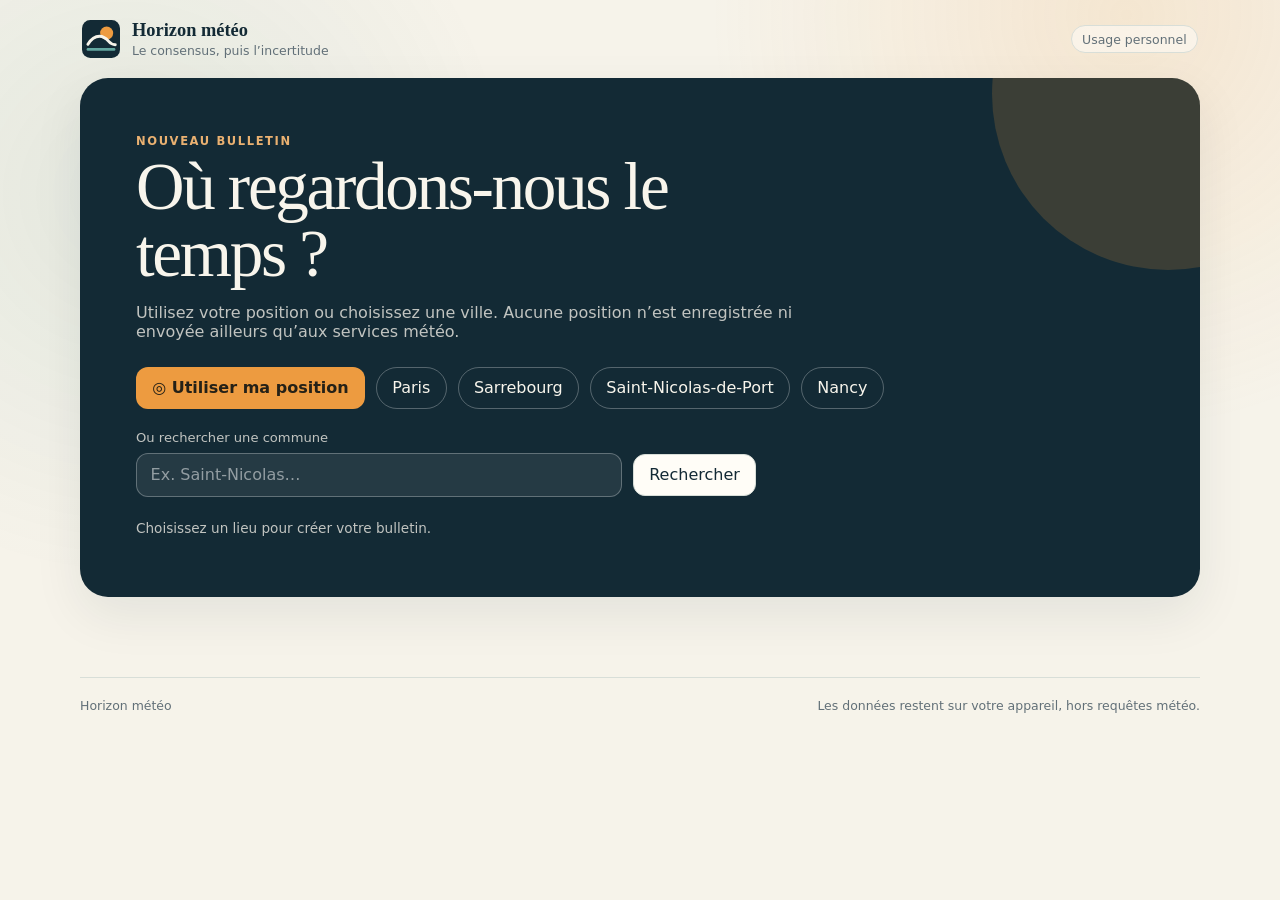
<file: index.html>
<!doctype html>
<html lang="fr">
<head>
  <meta charset="utf-8">
  <meta name="viewport" content="width=device-width, initial-scale=1, viewport-fit=cover">
  <meta name="theme-color" content="#132a35">
  <meta name="description" content="Prévisions météo multimodèles et ensembleistes, de 10 à 46 jours.">
  <title>Horizon météo</title>
  <link rel="manifest" href="manifest.webmanifest">
  <link rel="icon" href="icon.svg" type="image/svg+xml">
  <link rel="apple-touch-icon" href="apple-touch-icon.png">
  <link rel="stylesheet" href="styles.css?v=28">
</head>
<body>
  <a class="skip-link" href="#contenu">Aller au bulletin</a>

  <header class="topbar">
    <div class="brand" aria-label="Horizon météo">
      <img src="icon.svg" alt="" width="38" height="38">
      <div>
        <strong>Horizon météo</strong>
        <span>Le consensus, puis l’incertitude</span>
      </div>
    </div>
    <span class="personal-badge">Usage personnel</span>
  </header>

  <main id="contenu">
    <section class="location-panel" aria-labelledby="location-title">
      <div class="location-copy">
        <p class="eyebrow">Nouveau bulletin</p>
        <h1 id="location-title">Où regardons-nous le temps&nbsp;?</h1>
        <p>Utilisez votre position ou choisissez une ville. Aucune position n’est enregistrée ni envoyée ailleurs qu’aux services météo.</p>
      </div>

      <div class="location-actions">
        <button id="gps-button" class="primary-button" type="button">
          <span aria-hidden="true">◎</span> Utiliser ma position
        </button>
        <div class="presets" aria-label="Lieux favoris">
          <button class="chip preset-button" type="button" data-name="Paris" data-lat="48.8566" data-lon="2.3522">Paris</button>
          <button class="chip preset-button" type="button" data-name="Sarrebourg" data-lat="48.7356" data-lon="7.0572">Sarrebourg</button>
          <button class="chip preset-button" type="button" data-name="Saint-Nicolas-de-Port" data-lat="48.62857" data-lon="6.29668">Saint-Nicolas-de-Port</button>
          <button class="chip preset-button" type="button" data-name="Nancy" data-lat="48.68439" data-lon="6.18496">Nancy</button>
        </div>
      </div>

      <form id="city-form" class="city-search" role="search">
        <label for="city-input">Ou rechercher une commune</label>
        <div class="search-row">
          <input id="city-input" name="city" type="search" autocomplete="off" placeholder="Ex. Saint-Nicolas…" required>
          <button type="submit">Rechercher</button>
        </div>
        <div id="search-results" class="search-results" aria-live="polite"></div>
      </form>
      <p id="global-status" class="status" role="status" aria-live="polite"></p>
    </section>

    <div id="bulletin" hidden>
      <section class="bulletin-heading">
        <div>
          <p class="eyebrow">Bulletin personnel</p>
          <h2 id="place-heading">—</h2>
          <p id="updated-at" class="muted"></p>
        </div>
        <div class="bulletin-actions">
          <button id="refresh-button" type="button"><span aria-hidden="true">↻</span> Actualiser les données</button>
          <button id="copy-button" type="button">Copier le bulletin</button>
          <button id="mail-button" class="primary-button" type="button">Ouvrir dans ma messagerie</button>
        </div>
      </section>

      <section aria-labelledby="overview-title">
        <div class="section-title-row">
          <div>
            <p class="eyebrow">En un coup d’œil</p>
            <h2 id="overview-title">Les signaux à surveiller</h2>
          </div>
          <span id="season-label" class="season-label"></span>
        </div>
        <div id="signal-cards" class="signal-grid"></div>
        <div id="headline-summary" class="headline-summary"></div>
        <div id="ensemble-alert" class="ensemble-alert" hidden></div>
      </section>

      <section id="environment-section" aria-labelledby="environment-title">
        <div class="section-title-row">
          <div>
            <p class="eyebrow">Santé environnementale · données locales</p>
            <h2 id="environment-title">Pollens et qualité de l’air</h2>
          </div>
          <span class="season-label">Prévision horaire</span>
        </div>
        <p class="section-intro">Ouvrez un volet pour consulter les concentrations près du lieu choisi et leur évolution durant les prochaines 24 heures.</p>
        <div class="environment-panels">
          <details id="pollen-panel" class="environment-panel">
            <summary>
              <span class="environment-summary-title"><span aria-hidden="true">🌿</span><span><strong>Pollens</strong><small>Aulne, bouleau, graminées, armoise, olivier, ambroisie</small></span></span>
              <span id="pollen-summary" class="environment-summary-value">Chargement…</span>
            </summary>
            <div id="pollen-content" class="environment-content"><p class="loading-line">Chargement des pollens…</p></div>
          </details>
          <details id="air-quality-panel" class="environment-panel">
            <summary>
              <span class="environment-summary-title"><span aria-hidden="true">◉</span><span><strong>Qualité de l’air</strong><small>Indice européen, PM2,5, PM10, NO₂ et ozone</small></span></span>
              <span id="air-quality-summary" class="environment-summary-value">Chargement…</span>
            </summary>
            <div id="air-quality-content" class="environment-content"><p class="loading-line">Chargement de la qualité de l’air…</p></div>
          </details>
        </div>
      </section>

      <section id="france-map-section" aria-labelledby="france-map-title" hidden>
        <div class="section-title-row">
          <div>
            <p class="eyebrow">Vue nationale · demain</p>
            <h2 id="france-map-title">La France en deux températures</h2>
          </div>
          <span class="season-label">Météo-France · grille indicative</span>
        </div>
        <p class="section-intro">Deux cartes issues d’une grille Météo-France densifiée puis interpolée en continu. Le rendu montre plus finement les gradients régionaux, sans prétendre fournir une prévision à l’échelle d’une commune.</p>
        <div class="map-load-row">
          <button id="france-map-button" type="button">Afficher les cartes nationales</button>
          <span>Chargement à la demande pour préserver le quota météo.</span>
        </div>
        <div id="france-map-loading" class="loading-line" hidden></div>
        <div id="france-maps" class="france-maps"></div>
      </section>

      <section aria-labelledby="consensus-title">
        <div class="section-title-row">
          <div>
            <p class="eyebrow">J0 à J10</p>
            <h2 id="consensus-title">Consensus multimodèle</h2>
          </div>
          <button class="info-button" type="button" data-dialog="confidence-dialog" aria-haspopup="dialog">Comment lire la confiance&nbsp;?</button>
        </div>
        <p class="section-intro">La synthèse est une moyenne lorsque les modèles convergent. Quand ils s’écartent, la plage complète est mise en avant.</p>
        <div id="temperature-chart" class="chart-wrap"></div>
        <div class="table-wrap">
          <table id="consensus-table">
            <caption class="sr-only">Prévisions de consensus sur dix jours</caption>
            <thead>
              <tr>
                <th scope="col">Jour</th>
                <th scope="col">T. min</th>
                <th scope="col">T. max</th>
                <th scope="col">Pluie</th>
                <th scope="col">Confiance</th>
              </tr>
            </thead>
            <tbody></tbody>
          </table>
        </div>
      </section>

      <section aria-labelledby="models-title">
        <div class="section-title-row">
          <div>
            <p class="eyebrow">Comparer les scénarios</p>
            <h2 id="models-title">Prévisions par modèle</h2>
          </div>
        </div>
        <p class="model-icon-legend" aria-label="Légende des repères des modèles"><span><span aria-hidden="true">🌍</span> le drapeau indique l’origine du centre</span><span><span aria-hidden="true">🤖</span> prévision fondée sur l’IA</span></p>
        <div id="model-tabs" class="tab-list" role="tablist" aria-label="Modèles déterministes"></div>
        <div id="model-detail" class="model-detail"></div>
      </section>

      <section class="google-lab" aria-labelledby="google-title">
        <div class="section-title-row">
          <div>
            <p class="eyebrow">Laboratoire IA</p>
            <h2 id="google-title">Modèles IA et Weather Lab</h2>
          </div>
          <span class="experimental-badge">Expérimental</span>
        </div>
        <div class="google-grid">
          <article>
            <h3>GraphCast</h3>
            <p id="graphcast-status">Vérification du flux opérationnel…</p>
            <p class="model-smallprint">Architecture créée par Google DeepMind. Les runs affichés sont exécutés par NOAA/CIRA à partir des conditions initiales GFS.</p>
          </article>
          <article>
            <h3>Pangu-Weather</h3>
            <p id="pangu-status">Vérification du flux opérationnel…</p>
            <p class="model-smallprint">Architecture de Huawei fondée sur un transformeur 3D. Cette version ne fournit pas de précipitations : elle sert surtout à comparer température, pression et circulation.</p>
          </article>
          <article>
            <h3>WeatherNext 2</h3>
            <p id="weathernext-status">Vérification de l’extraction WeatherNext 2…</p>
            <p class="model-smallprint">Ensemble IA de 64 scénarios, à 0,25° et jusqu’à 15 jours. Lorsqu’un accès privé est connecté, il apparaît aussi parmi les boutons des prévisions d’ensemble avec ses trajectoires réelles. Les sorties temps réel ne sont jamais placées dans le site GitHub public.</p>
            <div class="model-link-row"><a href="https://deepmind.google.com/science/weatherlab" target="_blank" rel="noreferrer">Ouvrir Weather Lab</a><a href="https://developers.google.com/weathernext/guides/access-forecast" target="_blank" rel="noreferrer">Accès aux données</a></div>
          </article>
        </div>
      </section>

      <section aria-labelledby="ensemble-title">
        <div class="section-title-row">
          <div>
            <p class="eyebrow">J1 à J15</p>
            <h2 id="ensemble-title">Prévisions d’ensemble</h2>
          </div>
          <span class="legend-inline"><i class="dot p10"></i>P10 <i class="dot p50"></i>P50 <i class="dot p90"></i>P90</span>
        </div>
        <p class="section-intro">Chaque modèle génère plusieurs scénarios. Pour les maximales, P90 représente la branche chaude plausible ; pour les minimales, P10 représente la branche froide plausible.</p>
        <div id="ensemble-loading" class="loading-line">Chargement des ensembles…</div>
        <div id="ensemble-content" hidden>
          <div id="ensemble-tabs" class="tab-list" role="tablist" aria-label="Modèles d’ensemble"></div>
          <div id="ensemble-detail"></div>
          <div class="ensemble-map-block" aria-labelledby="ensemble-map-title">
            <div class="section-title-row compact-title-row">
              <div>
                <p class="eyebrow">ECMWF ENS · demain</p>
                <h3 id="ensemble-map-title">Le scénario médian et le risque en France</h3>
              </div>
              <span class="season-label">Cartes probabilistes</span>
            </div>
            <p class="section-intro">La première carte montre la médiane P50. La seconde montre la part des scénarios qui franchissent le seuil saisonnier affiché.</p>
            <div class="map-load-row">
              <button id="ensemble-map-button" type="button">Afficher les cartes probabilistes</button>
              <span>Cette grille plus lourde n’est calculée qu’à votre demande.</span>
            </div>
            <div id="ensemble-map-loading" class="loading-line" hidden></div>
            <div id="ensemble-maps" class="france-maps ensemble-maps"></div>
          </div>
        </div>
      </section>

      <section aria-labelledby="long-title">
        <div class="section-title-row">
          <div>
            <p class="eyebrow">J16 à J46</p>
            <h2 id="long-title">Tendance par semaine</h2>
          </div>
        </div>
        <p class="section-intro">À cette distance, une date précise serait trompeuse. Les valeurs sont donc agrégées par semaine, avec leur fourchette ensembleiste.</p>
        <div id="long-loading" class="loading-line">Chargement de la tendance lointaine…</div>
        <div id="long-content" hidden>
          <div id="long-tabs" class="tab-list" role="tablist" aria-label="Modèles longue échéance"></div>
          <div id="long-detail"></div>
        </div>
      </section>

      <section class="complementary-analysis" aria-labelledby="complementary-title">
        <div class="section-title-row">
          <div>
            <p class="eyebrow">Laboratoire personnel</p>
            <h2 id="complementary-title">Analyses complémentaires</h2>
          </div>
          <span class="season-label">Chargées à la demande</span>
        </div>
        <p class="section-intro">Ces diagnostics restent fermés au démarrage. Ouvrez uniquement celui dont vous avez besoin&nbsp;: les données supplémentaires ne sont interrogées qu’à ce moment-là.</p>
        <div class="insight-panels">
          <details id="ai-physics-panel" class="insight-panel">
            <summary>
              <span class="insight-summary-icon" aria-hidden="true">IA</span>
              <span><strong>IA contre modèles physiques</strong><small>AIFS–IFS et AIGEFS–GEFS, déterministes et ensembles</small></span>
            </summary>
            <div id="ai-physics-content" class="insight-content"><p class="loading-line">Ouvrez ce volet après le chargement des ensembles.</p></div>
          </details>

          <details id="run-stability-panel" class="insight-panel">
            <summary>
              <span class="insight-summary-icon" aria-hidden="true">↻</span>
              <span><strong>Stabilité depuis le run précédent</strong><small>Mesure du déplacement des températures prévues en 24 heures</small></span>
            </summary>
            <div id="run-stability-content" class="insight-content"><p class="loading-line">Les runs archivés seront chargés à l’ouverture.</p></div>
          </details>

          <details id="atmosphere-panel" class="insight-panel">
            <summary>
              <span class="insight-summary-icon" aria-hidden="true">↥</span>
              <span><strong>Structure de l’atmosphère</strong><small>T850, géopotentiel 500 hPa, jet 300 hPa, pression et CAPE</small></span>
            </summary>
            <div id="atmosphere-content" class="insight-content"><p class="loading-line">Le profil IFS sera chargé à l’ouverture.</p></div>
          </details>

          <details id="extremes-panel" class="insight-panel">
            <summary>
              <span class="insight-summary-icon" aria-hidden="true">!</span>
              <span><strong>Anomalies et extrêmes EFI / SOT</strong><small>Température et précipitations replacées dans la climatologie EC46</small></span>
            </summary>
            <div id="extremes-content" class="insight-content"><p class="loading-line">Les indices EC46 seront chargés à l’ouverture.</p></div>
          </details>
        </div>
      </section>

      <section class="learn-section" aria-labelledby="learn-title">
        <div>
          <p class="eyebrow">File de lecture personnelle</p>
          <h2 id="learn-title">Vos repères scientifiques</h2>
          <p class="section-intro">Un nouveau repère est ajouté avec le bulletin du jour. Ceux qui ne sont pas marqués comme lus restent en attente.</p>
        </div>
        <article id="learning-card"></article>
      </section>

      <section class="analysis-library" aria-labelledby="analysis-library-title">
        <div class="section-title-row">
          <div>
            <p class="eyebrow">Apprendre à lire les cartes</p>
            <h2 id="analysis-library-title">La bibliothèque d’analyse météo</h2>
          </div>
          <span id="analysis-count" class="season-label">Parcours guidés</span>
        </div>
        <p class="section-intro">Une base personnelle de ressources à consulter : quoi regarder, comment l’interpréter et quel piège éviter.</p>
        <div id="analysis-tip"></div>
        <div id="analysis-filters" class="analysis-filters" role="group" aria-label="Filtrer les parcours d’analyse"></div>
        <div id="analysis-guide-list" class="analysis-guide-list"></div>
      </section>

      <section class="method-section" aria-labelledby="method-title">
        <h2 id="method-title">Sources et méthode</h2>
        <p>Prévisions issues d’Open-Meteo, qui redistribue les modèles de Météo-France, ECMWF, NOAA, DWD et Environnement Canada. Les scores sont des indices de confiance relatifs calculés par cette application, pas des probabilités officielles. Une vigilance officielle reste prioritaire.</p>
        <p class="source-links">
          <a href="https://open-meteo.com/en/docs" target="_blank" rel="noreferrer">Données et modèles</a>
          <a href="https://vigilance.meteofrance.fr/fr" target="_blank" rel="noreferrer">Vigilance Météo-France</a>
        </p>
      </section>
    </div>
  </main>

  <footer>
    <span>Horizon météo</span>
    <span>Les données restent sur votre appareil, hors requêtes météo.</span>
  </footer>

  <dialog id="confidence-dialog">
    <form method="dialog">
      <button class="dialog-close" value="close" aria-label="Fermer">×</button>
      <h2>Un indice, pas une garantie</h2>
      <p>L’indice combine l’accord sur les températures, l’accord sur la pluie, le nombre de modèles disponibles et l’échéance.</p>
      <ul>
        <li><strong>Élevée :</strong> les modèles décrivent une évolution proche.</li>
        <li><strong>Moyenne :</strong> le signal général tient, mais les valeurs varient.</li>
        <li><strong>Faible :</strong> plusieurs scénarios restent réellement ouverts.</li>
      </ul>
    </form>
  </dialog>

  <noscript>Cette application a besoin de JavaScript pour interroger les modèles météo.</noscript>
  <script src="d3.min.js" defer></script>
  <script src="data/ai-models-france.js?v=28" defer></script>
  <script src="weathernext2-loader.js?v=28" defer></script>
  <script src="app-bundle.js?v=28" defer></script>
</body>
</html>
</file>
<file: styles.css>
:root {
  --ink: #132a35;
  --muted: #627078;
  --paper: #f6f3ea;
  --surface: #fffdf7;
  --surface-2: #e9f0ed;
  --line: #d8ded8;
  --teal: #1f6d68;
  --teal-dark: #15504d;
  --sun: #ed9b40;
  --heat: #c9583c;
  --cold: #367aa4;
  --rain: #536fa8;
  --good: #2f725b;
  --medium: #a36a1f;
  --low: #a4493d;
  --shadow: 0 18px 50px rgba(19, 42, 53, .08);
  font-family: Inter, ui-sans-serif, system-ui, -apple-system, BlinkMacSystemFont, "Segoe UI", sans-serif;
  color: var(--ink);
  background: var(--paper);
  font-synthesis: none;
}

* { box-sizing: border-box; }

html { scroll-behavior: smooth; }

body {
  margin: 0;
  min-width: 320px;
  background:
    radial-gradient(circle at 88% 2%, rgba(237, 155, 64, .15), transparent 26rem),
    radial-gradient(circle at 10% 26%, rgba(31, 109, 104, .09), transparent 24rem),
    var(--paper);
}

button, input { font: inherit; }

button, a { -webkit-tap-highlight-color: transparent; }

button:focus-visible, a:focus-visible, input:focus-visible {
  outline: 3px solid rgba(31, 109, 104, .35);
  outline-offset: 3px;
}

a { color: var(--teal-dark); }

.skip-link {
  position: absolute;
  left: -9999px;
  top: 1rem;
  z-index: 20;
  background: var(--ink);
  color: white;
  padding: .7rem 1rem;
}

.skip-link:focus { left: 1rem; }

.topbar {
  max-width: 1180px;
  margin: 0 auto;
  padding: 1.25rem clamp(1rem, 4vw, 2rem);
  display: flex;
  align-items: center;
  justify-content: space-between;
  gap: 1rem;
}

.brand { display: flex; align-items: center; gap: .75rem; }
.brand div { display: grid; gap: .1rem; }
.brand strong { font-family: Georgia, serif; font-size: 1.15rem; }
.brand span { color: var(--muted); font-size: .78rem; }

.personal-badge, .season-label {
  display: inline-flex;
  padding: .35rem .65rem;
  border: 1px solid var(--line);
  border-radius: 999px;
  color: var(--muted);
  background: rgba(255,255,255,.45);
  font-size: .78rem;
}

main {
  width: min(1120px, calc(100% - 2rem));
  margin: 0 auto 5rem;
}

.location-panel {
  overflow: hidden;
  position: relative;
  padding: clamp(1.4rem, 5vw, 3.5rem);
  border-radius: 28px;
  background: var(--ink);
  color: #f8f5ec;
  box-shadow: var(--shadow);
}

.location-panel::after {
  content: "";
  position: absolute;
  width: 22rem;
  height: 22rem;
  border-radius: 50%;
  right: -9rem;
  top: -10rem;
  background: rgba(237,155,64,.18);
  pointer-events: none;
}

.location-copy { position: relative; z-index: 1; max-width: 730px; }
.location-panel h1 { margin: .2rem 0 .8rem; font: 500 clamp(2rem, 7vw, 4.2rem)/1 Georgia, serif; letter-spacing: -.035em; }
.location-panel p { color: rgba(248,245,236,.76); max-width: 680px; }

.eyebrow {
  margin: 0 0 .3rem;
  text-transform: uppercase;
  letter-spacing: .14em;
  font-size: .72rem;
  font-weight: 700;
  color: var(--teal);
}

.location-panel .eyebrow { color: #eab171; }

.location-actions, .presets, .search-row, .bulletin-actions, .section-title-row, .legend-inline, .source-links {
  display: flex;
  align-items: center;
  gap: .7rem;
  flex-wrap: wrap;
}

.location-actions { position: relative; z-index: 1; margin-top: 1.6rem; }

button {
  cursor: pointer;
  min-height: 42px;
  padding: .65rem .95rem;
  border: 1px solid var(--line);
  border-radius: 12px;
  color: var(--ink);
  background: var(--surface);
  transition: transform .15s ease, background .15s ease, border-color .15s ease;
}

button:hover { transform: translateY(-1px); border-color: #b9c6bf; }
button:disabled { cursor: wait; opacity: .64; transform: none; }

.primary-button { border-color: transparent; background: var(--sun); color: #252117; font-weight: 700; }
.primary-button:hover { background: #f2aa55; border-color: transparent; }

.chip { min-height: 38px; border-radius: 999px; background: transparent; color: #f8f5ec; border-color: rgba(255,255,255,.28); }
.chip:hover { background: rgba(255,255,255,.08); border-color: rgba(255,255,255,.5); }
.presets { max-width: 100%; }

.city-search { position: relative; z-index: 1; margin-top: 1.35rem; max-width: 620px; }
.city-search label { display: block; margin-bottom: .45rem; font-size: .82rem; color: rgba(248,245,236,.76); }
.search-row { flex-wrap: nowrap; }
.search-row input {
  min-width: 0;
  flex: 1;
  height: 44px;
  border: 1px solid rgba(255,255,255,.28);
  border-radius: 12px;
  padding: 0 .85rem;
  background: rgba(255,255,255,.08);
  color: white;
}
.search-row input::placeholder { color: rgba(255,255,255,.5); }
.search-results { display: grid; gap: .4rem; margin-top: .55rem; }
.search-result { text-align: left; background: rgba(255,255,255,.08); color: white; border-color: rgba(255,255,255,.22); }
.status { min-height: 1.3rem; margin: .9rem 0 0; position: relative; z-index: 1; font-size: .85rem; }

#bulletin > section { margin-top: clamp(3rem, 7vw, 5.5rem); }

.bulletin-heading { display: flex; align-items: end; justify-content: space-between; gap: 1rem; flex-wrap: wrap; }
.bulletin-heading h2 { margin: .2rem 0; font: 500 clamp(2rem, 6vw, 3.5rem)/1 Georgia, serif; }
.muted, .section-intro { color: var(--muted); }
.section-intro { max-width: 780px; margin-top: -.3rem; }

.section-title-row { justify-content: space-between; align-items: end; margin-bottom: 1rem; }
.section-title-row h2, .learn-section h2 { margin: .1rem 0; font: 500 clamp(1.65rem, 4vw, 2.5rem)/1.1 Georgia, serif; }
.info-button { min-height: 36px; padding: .45rem .7rem; background: transparent; }

.map-load-row {
  display: flex;
  align-items: center;
  gap: .8rem;
  flex-wrap: wrap;
  margin: 1rem 0;
  color: var(--muted);
  font-size: .84rem;
}

.map-load-row button { min-height: 38px; padding: .5rem .75rem; }

.signal-grid {
  display: grid;
  grid-template-columns: repeat(auto-fit, minmax(220px, 1fr));
  gap: 1rem;
}

.signal-card {
  position: relative;
  min-height: 152px;
  padding: 1.2rem;
  border: 1px solid var(--line);
  border-radius: 18px;
  background: rgba(255,253,247,.72);
}

.signal-icon {
  position: absolute;
  right: 1rem;
  top: .9rem;
  display: grid;
  place-items: center;
  width: 2.2rem;
  height: 2.2rem;
  border-radius: 50%;
  background: rgba(255,255,255,.68);
  font-size: 1.15rem;
}
.signal-card .label { color: var(--muted); font-size: .78rem; text-transform: uppercase; letter-spacing: .08em; }
.signal-card strong { display: block; margin: .45rem 0 .3rem; font: 500 clamp(1.65rem, 4vw, 2.4rem)/1 Georgia, serif; }
.signal-card p { margin: 0; color: var(--muted); font-size: .88rem; }
.signal-card.heat { border-top: 4px solid var(--heat); }
.signal-card.cold { border-top: 4px solid var(--cold); }
.signal-card.rain { border-top: 4px solid var(--rain); }
.signal-card.confidence { border-top: 4px solid var(--teal); }

.headline-summary {
  margin-top: 1rem;
  padding: 1.15rem 1.25rem;
  border-left: 4px solid var(--sun);
  background: rgba(237,155,64,.1);
  line-height: 1.55;
}

.ensemble-alert {
  margin-top: .7rem;
  padding: .9rem 1.1rem;
  border-radius: 12px;
  background: rgba(31,109,104,.08);
  color: #29464b;
  line-height: 1.5;
  font-size: .9rem;
}

.environment-panels { display: grid; grid-template-columns: repeat(2, minmax(0, 1fr)); gap: 1rem; }
.environment-panel {
  align-self: start;
  border: 1px solid var(--line);
  border-radius: 18px;
  background: rgba(255,253,247,.72);
  overflow: clip;
}
.environment-panel summary {
  display: grid;
  grid-template-columns: minmax(0, 1fr) auto auto;
  align-items: center;
  gap: .8rem;
  min-height: 92px;
  padding: 1rem 1.1rem;
  cursor: pointer;
  list-style: none;
}
.environment-panel summary::-webkit-details-marker { display: none; }
.environment-panel summary::after { content: "+"; color: var(--muted); font-size: 1.35rem; }
.environment-panel[open] summary::after { content: "−"; }
.environment-panel[open] summary { border-bottom: 1px solid var(--line); }
.environment-summary-title { display: flex; align-items: center; gap: .7rem; min-width: 0; }
.environment-summary-title > span:first-child { display: grid; place-items: center; width: 2.2rem; height: 2.2rem; flex: 0 0 auto; border-radius: 50%; background: rgba(31,109,104,.1); }
.environment-summary-title strong { display: block; font: 500 1.15rem/1.15 Georgia, serif; }
.environment-summary-title small { display: block; margin-top: .22rem; color: var(--muted); font-size: .7rem; line-height: 1.25; }
.environment-summary-value { max-width: 155px; color: var(--teal-dark); font-size: .75rem; font-weight: 700; line-height: 1.3; text-align: right; }
.environment-content { padding: 1rem 1.1rem 1.15rem; }
.environment-hero { display: flex; align-items: center; justify-content: space-between; gap: .8rem; margin-bottom: .9rem; padding: .8rem .9rem; border-radius: 12px; background: var(--surface-2); }
.environment-hero span { color: var(--muted); font-size: .75rem; }
.environment-hero strong { font: 500 1.35rem/1 Georgia, serif; }
.environment-metrics { display: grid; grid-template-columns: repeat(2, minmax(0, 1fr)); gap: .55rem; }
.environment-metric { min-width: 0; padding: .65rem .7rem; border: 1px solid var(--line); border-radius: 10px; background: rgba(255,255,255,.36); }
.environment-metric .label { display: block; color: var(--muted); font-size: .68rem; letter-spacing: .04em; text-transform: uppercase; }
.environment-metric strong { display: block; margin: .25rem 0 .12rem; font-size: 1.05rem; font-variant-numeric: tabular-nums; }
.environment-metric small { display: block; color: var(--muted); font-size: .68rem; line-height: 1.3; }
.environment-trend { margin: .25rem 0 1rem; }
.environment-trend figcaption { display: flex; justify-content: space-between; gap: .7rem; margin-bottom: .25rem; }
.environment-trend figcaption strong { font: 500 1rem/1.2 Georgia, serif; }
.environment-trend figcaption span { color: var(--muted); font-size: .7rem; text-align: right; }
.environment-trend-svg { display: block; width: 100%; height: auto; }
.environment-trend-grid { stroke: var(--line); stroke-width: 1; }
.environment-trend-axis { fill: var(--muted); font-size: 10px; }
.environment-trend-area { stroke: none; }
.environment-trend-line { fill: none; stroke-width: 2.5; stroke-linecap: round; stroke-linejoin: round; }
.air-trend .environment-trend-area { fill: rgba(31,109,104,.12); }
.air-trend .environment-trend-line { stroke: var(--teal); }
.pollen-trend .environment-trend-area { fill: rgba(237,155,64,.16); }
.pollen-trend .environment-trend-line { stroke: var(--medium); }
.environment-rows { border-top: 1px solid var(--line); }
.environment-row {
  display: grid;
  grid-template-columns: minmax(70px, .7fr) minmax(90px, 1.6fr) minmax(125px, 1fr);
  align-items: center;
  gap: .65rem;
  padding: .62rem 0;
  border-bottom: 1px solid var(--line);
  font-size: .76rem;
}
.environment-row > strong { font-size: .76rem; }
.environment-row > span:last-child { text-align: right; font-variant-numeric: tabular-nums; }
.environment-row > span b { font-size: .92rem; }
.environment-row small { display: block; margin-top: .12rem; color: var(--muted); font-size: .66rem; }
.environment-bar { height: 7px; border-radius: 999px; background: rgba(31,109,104,.09); overflow: hidden; }
.environment-bar span { display: block; height: 100%; min-width: 2px; border-radius: inherit; background: var(--teal); }
#pollen-panel .environment-bar { background: rgba(237,155,64,.1); }
#pollen-panel .environment-bar span { background: var(--medium); }
.environment-source { margin: .9rem 0 0; color: var(--muted); font-size: .72rem; line-height: 1.45; }
.environment-links { display: flex; flex-wrap: wrap; gap: .75rem; margin-top: .8rem; font-size: .78rem; font-weight: 700; }
.air-level-good { color: var(--good); }
.air-level-fair, .air-level-moderate { color: var(--medium); }
.air-level-poor, .air-level-very-poor, .air-level-extreme { color: var(--low); }

.table-wrap { overflow-x: auto; border-top: 1px solid var(--line); }
table { width: 100%; border-collapse: collapse; font-variant-numeric: tabular-nums; }
th, td { padding: .82rem .7rem; text-align: left; border-bottom: 1px solid var(--line); white-space: nowrap; }
th { color: var(--muted); font-size: .72rem; letter-spacing: .07em; text-transform: uppercase; }
td { font-size: .9rem; }
tbody tr:nth-child(even) { background: rgba(255,255,255,.24); }
tbody tr:hover { background: rgba(255,255,255,.42); }
.range { display: block; color: var(--muted); font-size: .72rem; margin-top: .22rem; }

.weather-value {
  display: inline-flex;
  align-items: center;
  gap: .32rem;
  min-height: 1.85rem;
  padding: .25rem .48rem;
  border-radius: 8px;
  font-weight: 700;
  line-height: 1;
}
.weather-icon { min-width: 1rem; text-align: center; }
.weather-label { font-size: .68rem; font-weight: 600; opacity: .78; }
.temperature-neutral { color: var(--muted); background: rgba(98,112,120,.08); }
.temperature-freezing { color: #205a88; background: rgba(54,122,164,.18); }
.temperature-cold { color: #2e6f98; background: rgba(54,122,164,.11); }
.temperature-mild { color: var(--teal-dark); background: rgba(31,109,104,.09); }
.temperature-warm { color: #8a591d; background: rgba(237,155,64,.16); }
.temperature-hot { color: #a64631; background: rgba(201,88,60,.14); }
.temperature-extreme { color: #8b2f24; background: rgba(201,88,60,.23); }
.rain-unknown { color: var(--muted); background: rgba(98,112,120,.08); }
.rain-none { color: var(--muted); background: rgba(98,112,120,.07); }
.rain-light { color: #356b9a; background: rgba(83,111,168,.09); }
.rain-moderate { color: #2f5f91; background: rgba(83,111,168,.15); }
.rain-heavy { color: #244f84; background: rgba(83,111,168,.22); }
.rain-very-heavy { color: #173968; background: rgba(83,111,168,.3); }

.confidence-pill { display: inline-flex; align-items: center; gap: .4rem; border-radius: 999px; padding: .3rem .55rem; font-size: .77rem; font-weight: 700; }
.confidence-pill::before { content: ""; width: .46rem; height: .46rem; border-radius: 50%; background: currentColor; }
.confidence-high { color: var(--good); background: rgba(47,114,91,.1); }
.confidence-medium { color: var(--medium); background: rgba(163,106,31,.1); }
.confidence-low { color: var(--low); background: rgba(164,73,61,.1); }

.chart-wrap { min-height: 240px; margin: 1.4rem 0 1rem; overflow-x: auto; }
.temperature-svg { width: 100%; min-width: 680px; height: 250px; display: block; }
.temperature-svg .grid { stroke: var(--line); stroke-width: 1; }
.temperature-svg .axis-label { fill: var(--muted); font-size: 11px; }
.temperature-svg .model-line { fill: none; stroke-width: 1.5; opacity: .45; }
.temperature-svg .consensus-line { fill: none; stroke: var(--ink); stroke-width: 3; }
.temperature-svg .consensus-point { fill: var(--paper); stroke: var(--ink); stroke-width: 2; }

.tab-list { display: flex; gap: .45rem; flex-wrap: wrap; margin: 1rem 0; }
.tab-list button { display: inline-flex; align-items: center; gap: .42rem; min-height: 38px; padding: .45rem .72rem; background: transparent; }
.tab-list button[aria-selected="true"] { background: var(--ink); border-color: var(--ink); color: white; }
.model-tab-symbols { display: inline-flex; align-items: center; gap: .12rem; line-height: 1; font-size: .86rem; filter: saturate(.78); }
.model-tab-symbols .ai-marker { font-size: .78rem; }
.model-icon-legend { display: flex; flex-wrap: wrap; gap: .35rem 1rem; margin: .65rem 0 -.2rem; color: var(--muted); font-size: .76rem; }
.model-icon-legend > span, .model-origin-meta { display: inline-flex; align-items: center; gap: .32rem; }
.model-origin-meta { color: var(--ink); font-weight: 650; }

.model-detail, #ensemble-detail, #long-detail { min-height: 180px; }
.model-meta { display: flex; gap: .8rem 1.2rem; flex-wrap: wrap; color: var(--muted); font-size: .82rem; margin-bottom: .9rem; }
.model-note { margin: .7rem 0 1rem; max-width: 760px; }
.ensemble-range { display: inline-flex; gap: .22rem; font-variant-numeric: tabular-nums; }
.quantile { display: grid; gap: .13rem; min-width: 3.2rem; padding: .28rem .38rem; border-radius: 7px; text-align: center; }
.quantile small { font-size: .58rem; font-weight: 700; letter-spacing: .06em; }
.quantile.p10-value { color: #2e6f98; background: rgba(54,122,164,.11); }
.quantile.p50-value { color: var(--teal-dark); background: rgba(31,109,104,.12); }
.quantile.p90-value { color: #a64631; background: rgba(201,88,60,.13); }
.ensemble-range strong { color: inherit; }
.legend-inline { color: var(--muted); font-size: .78rem; }
.dot { width: .55rem; height: .55rem; border-radius: 50%; display: inline-block; }
.dot.p10 { background: var(--cold); }
.dot.p50 { background: var(--teal); }
.dot.p90 { background: var(--heat); }
.loading-line { padding: 1rem 0; color: var(--muted); }
.error-line { color: var(--low); }

.ensemble-charts { display: grid; gap: 1rem; margin: 1rem 0 1.3rem; }
.ensemble-chart-card { margin: 0; padding: 1rem; border: 1px solid var(--line); border-radius: 16px; background: rgba(255,253,247,.62); overflow-x: auto; }
.ensemble-chart-card figcaption { display: flex; justify-content: space-between; gap: .8rem; margin-bottom: .45rem; }
.ensemble-chart-card figcaption strong { font-family: Georgia, serif; font-size: 1.08rem; }
.ensemble-chart-card figcaption span { color: var(--muted); font-size: .78rem; }
.ensemble-chart { display: block; width: 100%; min-width: 680px; height: auto; }
.ensemble-grid { stroke: var(--line); stroke-width: 1; }
.ensemble-axis, .ensemble-chart-legend text { fill: var(--muted); font-size: 10px; }
.ensemble-trajectory-field { image-rendering: auto; }
.ensemble-quantile-boundary { fill: none; stroke-width: 1; stroke-dasharray: 3 3; opacity: .58; }
.max-boundary { stroke: var(--heat); }
.min-boundary { stroke: var(--cold); }
.ensemble-median { fill: none; stroke-width: 2.5; }
.max-median { stroke: var(--heat); }
.min-median { stroke: var(--cold); }
.max-point { fill: var(--surface); stroke: var(--heat); stroke-width: 2; }
.min-point { fill: var(--surface); stroke: var(--cold); stroke-width: 2; }
.legend-density-max { fill: var(--heat); opacity: .62; }
.legend-density-min { fill: var(--cold); opacity: .62; }
.rain-bar-1, .legend-rain-1 { fill: #7196c6; }
.rain-bar-10, .legend-rain-10 { fill: #284f83; }
.probability-pill { display: inline-flex; margin: .1rem; padding: .27rem .45rem; border-radius: 999px; font-size: .72rem; font-weight: 700; }
.probability-high { color: #8b2f24; background: rgba(201,88,60,.2); }
.probability-medium { color: #8a591d; background: rgba(237,155,64,.18); }
.probability-low { color: var(--teal-dark); background: rgba(31,109,104,.09); }
.probability-unknown { color: var(--muted); background: rgba(98,112,120,.08); }
.ensemble-map-block { margin-top: 2rem; padding-top: 1.5rem; border-top: 1px solid var(--line); }
.compact-title-row { margin-bottom: .7rem; }
.compact-title-row h3 { margin: .1rem 0; font: 500 1.55rem/1.15 Georgia, serif; }
.ensemble-map-card { border-top: 4px solid var(--teal); }

.france-maps {
  display: grid;
  grid-template-columns: repeat(2, minmax(0, 1fr));
  gap: 1rem;
}

.weather-map-card {
  margin: 0;
  padding: 1rem;
  border: 1px solid var(--line);
  border-radius: 18px;
  background: rgba(255,253,247,.72);
}

.weather-map-card figcaption { margin-bottom: .5rem; }
.weather-map-card figcaption strong { display: block; font: 500 1.2rem/1.2 Georgia, serif; }
.weather-map-card figcaption span { color: var(--muted); font-size: .78rem; }
.france-weather-map { display: block; width: 100%; height: auto; max-height: 430px; }
.france-weather-map .smooth-weather-field { image-rendering: auto; }
.france-weather-map .department { fill: none; stroke: rgba(19,42,53,.24); stroke-width: .45; vector-effect: non-scaling-stroke; }
.france-weather-map .country-base { fill: #e8ece7; stroke: var(--ink); stroke-width: 1.2; vector-effect: non-scaling-stroke; }
.france-weather-map .legend-label { fill: var(--muted); font-size: 11px; }
.france-weather-map .city-label { fill: var(--ink); font-size: 10px; font-weight: 700; paint-order: stroke; stroke: rgba(255,253,247,.88); stroke-width: 3px; }
.france-weather-map .city-point { fill: var(--ink); stroke: var(--surface); stroke-width: 1.5; }

.google-lab {
  padding: clamp(1.4rem, 4vw, 2.2rem);
  border-radius: 22px;
  background: #eef1f7;
}

.google-lab h2 { margin: .1rem 0; font: 500 clamp(1.65rem, 4vw, 2.5rem)/1.1 Georgia, serif; }
.experimental-badge { padding: .35rem .65rem; border-radius: 999px; background: rgba(83,111,168,.12); color: #425a8a; font-size: .78rem; }
.google-grid { display: grid; grid-template-columns: repeat(2, minmax(0, 1fr)); gap: 1.5rem; }
.google-grid article { padding-top: 1rem; border-top: 2px solid rgba(83,111,168,.35); }
.google-grid h3 { margin: 0 0 .5rem; font: 500 1.35rem/1.2 Georgia, serif; }
.google-grid p { color: #4d596b; line-height: 1.55; }
.model-smallprint { font-size: .82rem; }
.model-link-row { display: flex; flex-wrap: wrap; gap: .45rem 1rem; margin-top: .8rem; }
.model-link-row a { font-size: .88rem; font-weight: 700; }

.learn-section {
  display: grid;
  grid-template-columns: minmax(220px, .75fr) minmax(0, 1.25fr);
  gap: 2rem;
  align-items: start;
  padding: clamp(1.5rem, 5vw, 2.5rem);
  border-radius: 22px;
  background: var(--surface-2);
}

.learn-section article h3 { margin-top: 0; font: 500 1.35rem/1.2 Georgia, serif; }
.learn-section article p { color: #40545c; line-height: 1.6; }
.learning-heading, .learning-complete { display: flex; align-items: flex-start; gap: .8rem; }
.learning-heading h3, .learning-complete h3 { margin-bottom: 0; }
.learning-icon {
  flex: 0 0 auto;
  display: grid;
  place-items: center;
  width: 2.35rem;
  height: 2.35rem;
  border-radius: 50%;
  color: var(--teal-dark);
  background: rgba(31,109,104,.12);
  font-weight: 700;
}
.learning-unread {
  display: inline-block;
  margin-bottom: .3rem;
  color: var(--teal-dark);
  font-size: .72rem;
  font-weight: 700;
  letter-spacing: .06em;
  text-transform: uppercase;
}
.learning-storage-note { margin-bottom: 0; color: var(--muted) !important; font-size: .8rem; }
.edition-note { padding: .8rem .9rem; border-left: 3px solid var(--teal); background: rgba(255,255,255,.38); }
.learn-actions { display: flex; align-items: center; gap: .7rem; flex-wrap: wrap; margin-top: 1rem; }
.learn-actions span { color: var(--muted); font-size: .78rem; }

.analysis-library { padding-top: .5rem; }
.analysis-library h2 { margin: .1rem 0; font: 500 clamp(1.65rem, 4vw, 2.5rem)/1.1 Georgia, serif; }
.analysis-tip-card {
  display: flex;
  gap: 1rem;
  margin: 1.2rem 0;
  padding: 1.25rem;
  border: 1px solid rgba(31,109,104,.25);
  border-left: 5px solid var(--teal);
  border-radius: 16px;
  background: rgba(31,109,104,.07);
}
.analysis-tip-card h3 { margin: .18rem 0 .45rem; font: 500 1.4rem/1.2 Georgia, serif; }
.analysis-tip-card p { max-width: 850px; margin: .4rem 0; color: #40545c; line-height: 1.5; }
.analysis-tip-icon, .analysis-guide-icon {
  flex: 0 0 auto;
  display: grid;
  place-items: center;
  width: 2.4rem;
  height: 2.4rem;
  border-radius: 50%;
  color: var(--teal-dark);
  background: rgba(31,109,104,.13);
  font-weight: 700;
}
.analysis-tip-label { color: var(--teal-dark); font-size: .7rem; font-weight: 700; letter-spacing: .08em; text-transform: uppercase; }
.analysis-first-step { padding-top: .35rem; border-top: 1px solid rgba(31,109,104,.18); }
.analysis-filters { display: flex; gap: .45rem; flex-wrap: wrap; margin: 1.1rem 0; }
.analysis-filters button { min-height: 36px; padding: .4rem .68rem; background: transparent; }
.analysis-filters button[aria-pressed="true"] { color: white; border-color: var(--ink); background: var(--ink); }
.analysis-guide-list { display: grid; grid-template-columns: repeat(2, minmax(0, 1fr)); gap: .75rem; }
.analysis-guide {
  align-self: start;
  border: 1px solid var(--line);
  border-radius: 14px;
  background: rgba(255,253,247,.66);
  overflow: clip;
}
.analysis-guide summary { display: flex; align-items: center; gap: .75rem; padding: .9rem 1rem; cursor: pointer; list-style: none; }
.analysis-guide summary::-webkit-details-marker { display: none; }
.analysis-guide summary::after { content: "+"; margin-left: auto; color: var(--muted); font-size: 1.25rem; }
.analysis-guide[open] summary::after { content: "−"; }
.analysis-guide summary strong { display: block; font-family: Georgia, serif; font-size: 1.02rem; line-height: 1.2; }
.analysis-guide summary small { display: block; margin-top: .2rem; color: var(--muted); font-size: .7rem; }
.analysis-guide-body { padding: 0 1rem 1rem 3.95rem; }
.analysis-guide-body p { margin: .7rem 0; color: #40545c; font-size: .86rem; line-height: 1.5; }
.analysis-guide-body p strong { display: block; margin-bottom: .12rem; color: var(--ink); font-size: .7rem; letter-spacing: .06em; text-transform: uppercase; }
.analysis-pitfall { padding: .65rem .75rem; border-left: 3px solid var(--sun); background: rgba(237,155,64,.09); }
.analysis-guide-body a { font-size: .82rem; font-weight: 700; }

.complementary-analysis h2 { margin: .1rem 0; font: 500 clamp(1.65rem, 4vw, 2.5rem)/1.1 Georgia, serif; }
.insight-panels { display: grid; gap: .75rem; margin-top: 1.1rem; }
.insight-panel {
  min-width: 0;
  border: 1px solid var(--line);
  border-radius: 16px;
  background: rgba(255,253,247,.66);
  overflow: clip;
}
.insight-panel summary { display: flex; align-items: center; gap: .8rem; min-height: 74px; padding: .9rem 1rem; cursor: pointer; list-style: none; }
.insight-panel summary::-webkit-details-marker { display: none; }
.insight-panel summary::after { content: "+"; margin-left: auto; color: var(--muted); font-size: 1.3rem; }
.insight-panel[open] summary::after { content: "−"; }
.insight-panel[open] summary { border-bottom: 1px solid var(--line); }
.insight-panel summary strong { display: block; font: 500 1.12rem/1.2 Georgia, serif; }
.insight-panel summary small { display: block; margin-top: .2rem; color: var(--muted); font-size: .72rem; line-height: 1.35; }
.insight-summary-icon { display: grid; place-items: center; width: 2.35rem; height: 2.35rem; flex: 0 0 auto; border-radius: 50%; color: var(--teal-dark); background: rgba(31,109,104,.12); font-size: .72rem; font-weight: 800; }
.insight-content { padding: 1rem; }
.insight-content > p:first-child { margin-top: 0; }
.insight-note { max-width: 900px; color: var(--muted); font-size: .82rem; line-height: 1.5; }
.comparison-grid { display: grid; grid-template-columns: repeat(2, minmax(0, 1fr)); gap: .75rem; margin-bottom: 1rem; }
.comparison-card { padding: .9rem; border: 1px solid var(--line); border-radius: 12px; background: var(--surface-2); }
.comparison-card h3 { margin: 0 0 .55rem; font: 500 1.12rem/1.2 Georgia, serif; }
.comparison-card p { margin: .35rem 0; color: #40545c; font-size: .82rem; line-height: 1.45; }
.comparison-card strong { color: var(--ink); }
.diagnostic-pill { display: inline-block; margin: .15rem .25rem .15rem 0; padding: .25rem .5rem; border-radius: 999px; background: rgba(31,109,104,.1); color: var(--teal-dark); font-size: .7rem; font-weight: 800; }
.diagnostic-pill.warm { background: rgba(201,88,60,.12); color: var(--hot); }
.diagnostic-pill.cold { background: rgba(54,122,164,.12); color: var(--cold); }
.diagnostic-pill.neutral { background: rgba(83,111,168,.1); color: #425b8d; }
.efi-strong { font-weight: 800; color: var(--hot); }
.efi-cold { font-weight: 800; color: var(--cold); }

.method-section { padding-top: 1.5rem; border-top: 1px solid var(--line); }
.method-section h2 { font-size: 1rem; }
.method-section p { max-width: 850px; color: var(--muted); font-size: .84rem; line-height: 1.55; }

footer {
  width: min(1120px, calc(100% - 2rem));
  margin: 0 auto;
  padding: 1.3rem 0 2rem;
  border-top: 1px solid var(--line);
  display: flex;
  justify-content: space-between;
  gap: 1rem;
  flex-wrap: wrap;
  color: var(--muted);
  font-size: .78rem;
}

dialog { max-width: 540px; border: 0; border-radius: 20px; padding: 0; color: var(--ink); background: var(--surface); box-shadow: var(--shadow); }
dialog::backdrop { background: rgba(19,42,53,.58); backdrop-filter: blur(3px); }
dialog form { position: relative; padding: 1.6rem; }
dialog h2 { font: 500 1.7rem/1.1 Georgia, serif; }
dialog li { margin: .7rem 0; }
.dialog-close { position: absolute; right: 1rem; top: 1rem; min-height: 34px; width: 34px; padding: 0; border-radius: 50%; }

.sr-only { position: absolute; width: 1px; height: 1px; padding: 0; margin: -1px; overflow: hidden; clip: rect(0,0,0,0); white-space: nowrap; border: 0; }

@media (max-width: 760px) {
  .personal-badge { display: none; }
  main { width: min(100% - 1.1rem, 1120px); }
  .location-panel { border-radius: 20px; }
  .signal-grid { grid-template-columns: 1fr; }
  .signal-card { min-height: 125px; }
  .environment-panels { grid-template-columns: 1fr; }
  .learn-section { grid-template-columns: 1fr; gap: .7rem; }
  .analysis-guide-list { grid-template-columns: 1fr; }
  .comparison-grid { grid-template-columns: 1fr; }
  .france-maps, .google-grid { grid-template-columns: 1fr; }
  .ensemble-chart-card figcaption { flex-direction: column; }
  .bulletin-actions { width: 100%; }
  .bulletin-actions button { flex: 1 1 155px; }
  th, td { padding: .72rem .55rem; }
}

@media (max-width: 460px) {
  .brand span { display: none; }
  .search-row { flex-wrap: wrap; }
  .search-row button { width: 100%; }
  .location-actions .primary-button { width: 100%; }
  .presets { width: 100%; }
  .preset-button { flex: 1 1 calc(50% - .5rem); }
  .section-title-row { align-items: start; }
  .environment-panel summary { grid-template-columns: minmax(0, 1fr) auto; }
  .environment-summary-value { grid-column: 1 / -1; max-width: none; text-align: left; padding-left: 2.9rem; }
  .environment-panel summary::after { grid-column: 2; grid-row: 1; }
  .environment-trend figcaption { flex-direction: column; }
  .environment-trend figcaption span { text-align: left; }
  .environment-row { grid-template-columns: minmax(68px, .7fr) 1fr; }
  .environment-row > span:last-child { grid-column: 1 / -1; text-align: left; }
  .environment-row small { display: inline; margin-left: .4rem; }
  .analysis-tip-card { flex-direction: column; }
  .analysis-guide-body { padding-left: 1rem; }
  .insight-panel summary { align-items: flex-start; }
}

@media (prefers-reduced-motion: reduce) {
  html { scroll-behavior: auto; }
  * { transition: none !important; }
}
</file>
